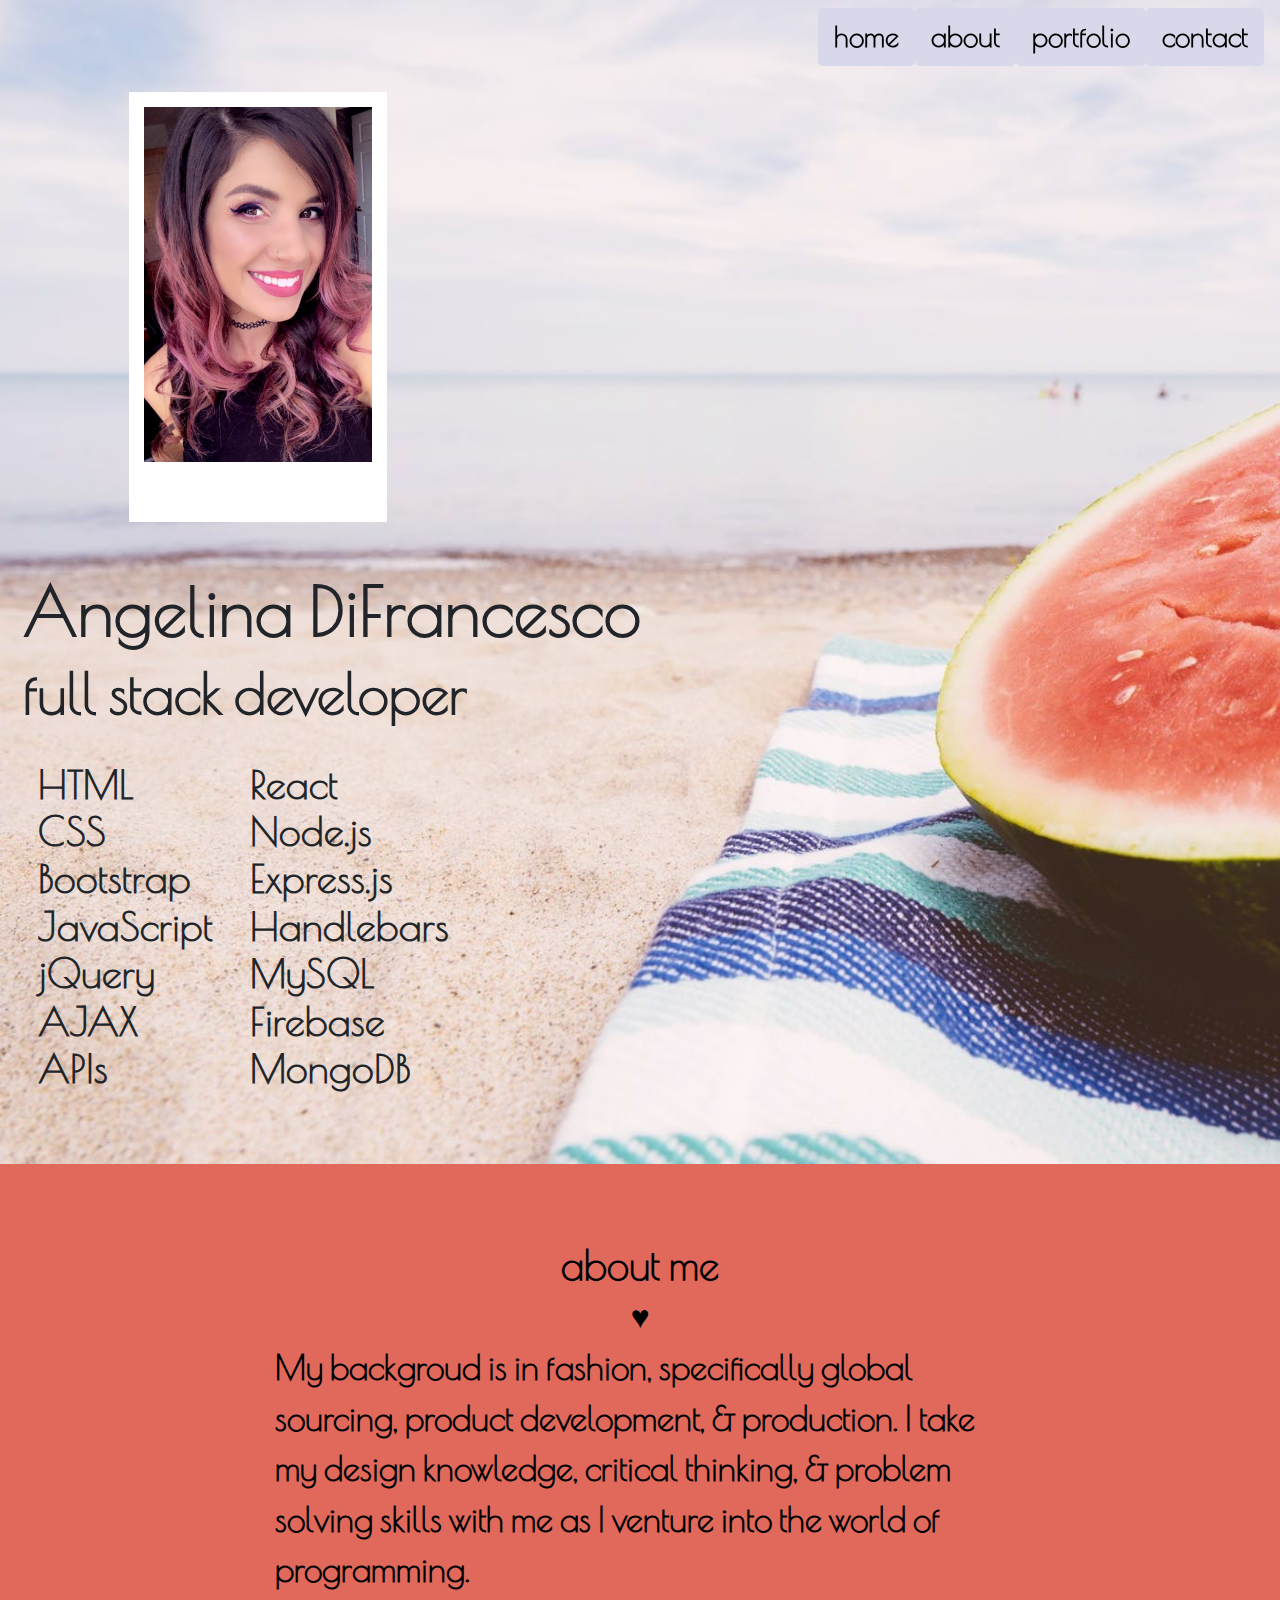
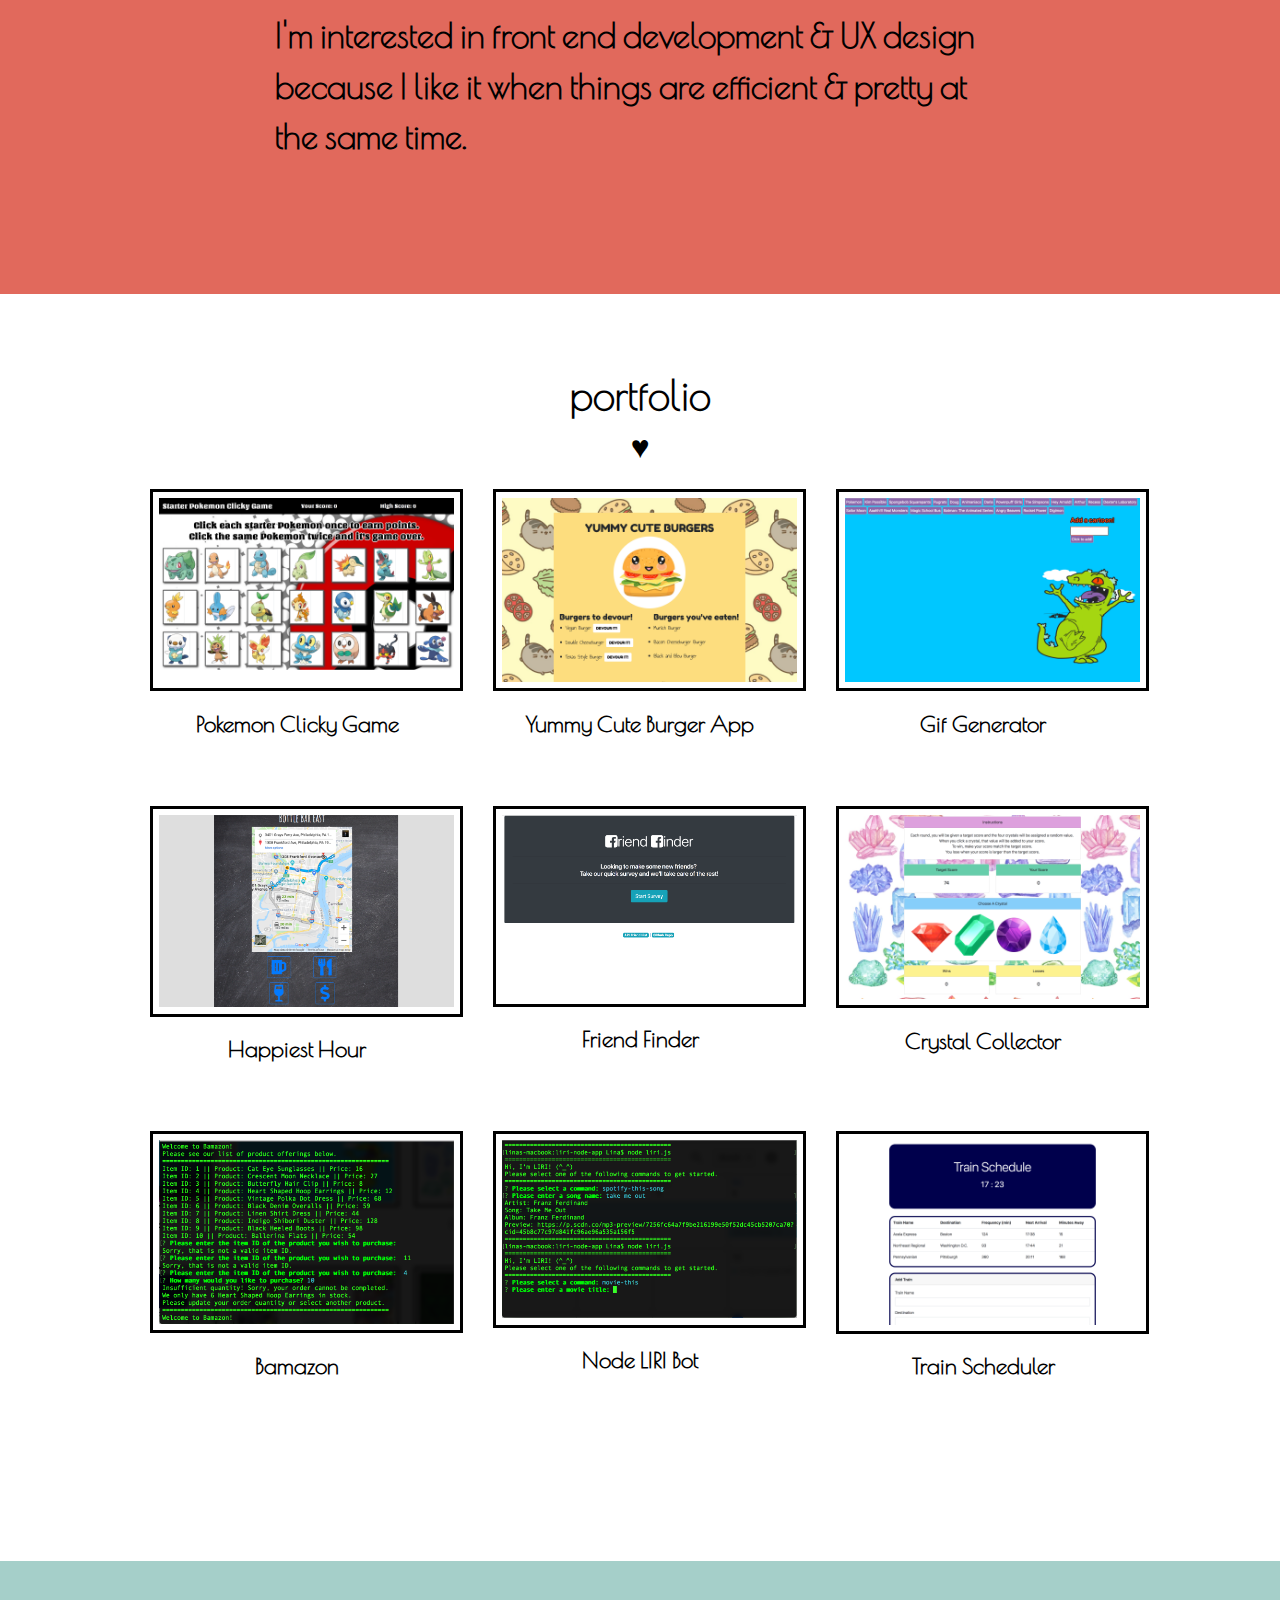
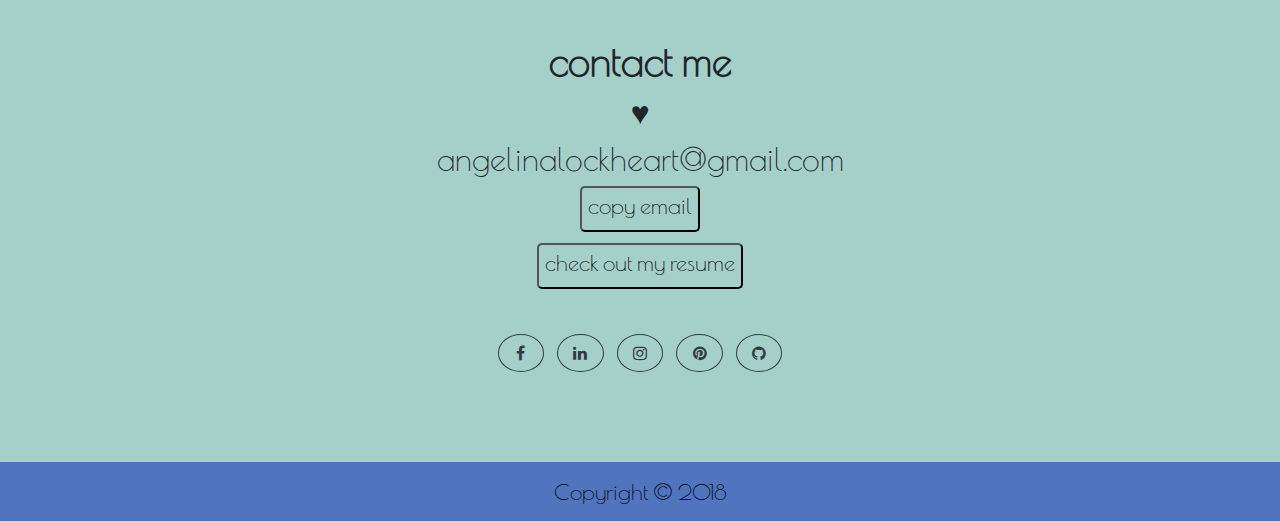
<file: index.html>
<!DOCTYPE html>
<html lang="en-us">
    <meta charset="UTF-8">

<title>lina &hearts; lockheart</title>

    <link href="https://fonts.googleapis.com/css?family=Poiret+One" rel="stylesheet">
    <link rel="stylesheet" href="https://maxcdn.bootstrapcdn.com/bootstrap/4.0.0/css/bootstrap.min.css" integrity="sha384-Gn5384xqQ1aoWXA+058RXPxPg6fy4IWvTNh0E263XmFcJlSAwiGgFAW/dAiS6JXm" crossorigin="anonymous">
    <link rel="stylesheet" href="https://cdnjs.cloudflare.com/ajax/libs/font-awesome/4.7.0/css/font-awesome.min.css">
    <link rel="stylesheet" type="text/css" href="assets/css/style.css">

</head>

<body>

<div id="top">
</div>

<header class="masthead bg-primary text-black text-left">
    <div class="row">
          <div class="col-lg-12 navPosition">
            <nav class="navbar fixed-top justify-content-end">
              <ul class="nav nav-bar">
                <li class="nav-item">
                  <a class="nav-link active" href="#top"><strong class="navBorder">home</strong></a>
                </li>
                <li class="nav-item">
                  <a class="nav-link active" href="#aboutSection"><strong class="navBorder">about</strong></a>
                </li>
                <br>
                <li class="nav-item">
                  <a class="nav-link" href="#portfolioSection"><strong class="navBorder">portfolio</strong></a>
                </li>
                <br>
                <li class="nav-item">
                  <a class="nav-link" href="#contactSection"><strong class="navBorder">contact</strong></a>
                </li>
              </ul>
            </nav>
          </div>
    </div>

    <div class="row">
        <div class="col-lg-5 photoDiv">
          <img class="profilePic" src="assets/images/angelina2018.JPG" alt="Angelina DiFrancesco">
        </div>
        <div class="col-lg-7">
        </div>
      </div>

<div class="introDiv">
    <div class="row">
        <div class="col-xs-12">
              <h1 class="name"><strong>Angelina DiFrancesco</strong></h1>
              <h1 class="profession">full stack developer</h1>
        </div>
    </div>

    <br>

    <div class="row">
        <div class="col-sm-2">
          <strong>
            <p class="skills">HTML</p>
            <p class="skills">CSS</p>
            <p class="skills">Bootstrap</p>
            <p class="skills">JavaScript</p>
            <p class="skills">jQuery</p>
            <p class="skills">AJAX</p>
            <p class="skills">APIs</p>
          </strong>
        </div>
        <div class="col-sm-2">
          <strong>
            <p class="skills">React</p>
            <p class="skills">Node.js</p>
            <p class="skills">Express.js</p>
            <p class="skills">Handlebars</p>
            <p class="skills">MySQL</p>
            <p class="skills">Firebase</p>
            <p class="skills">MongoDB</p>
          </strong>
        </div>
    </div>
</div>


</header>

<section class="aboutSection bg-secondary" id="aboutSection">
  <div class="container">
      <h1><strong>about me</strong></h1>
      <h2>&hearts;</h2>

    <div class="row">
      <div class="col-sm-2"></div>
      <div class="col-lg-8">
            <p class="aboutParagraph">My backgroud is in fashion, specifically global sourcing,
              product development, &amp; production. I take my design knowledge, critical thinking, 
              &amp; problem solving skills 
              with me as I venture into the world of programming.
            <p class="aboutParagraph">
              I'm interested in front end development &amp; UX design because 
              I like it when things are efficient &amp; pretty at the same time.
            </p>
      </div>
      <div class="col-md-2"></div>

  </div>
</section>

<section class="portfolio bg-white" id="portfolioSection">
  <div class="container">
    <h1><strong>portfolio</strong></h1>
      <h2>&hearts;</h2>

    <div class="thumbnailWrapper">

    <div class="row">

        <div class="col-md-4">
          <div class="imgContainer">
            <img class="img-fluid imgMod" src="assets/images/clickygame.png" alt="clicky game">
            <a class="projectName" href="https://linalockheart.github.io/clicky-game/"><p>Pokemon Clicky Game</p></a>
          </div>
        </div>

        <div class="col-md-4">
            <div class="imgContainer">
              <img class="img-fluid imgMod" src="assets/images/burger.png" alt="burger app">
              <a class="projectName" href="https://sheltered-lake-45162.herokuapp.com/"><p>Yummy Cute Burger App</p></a>
            </div>
          </div>

        <div class="col-md-4">
          <div class="imgContainer">
            <img class="img-fluid imgMod" src="assets/images/gifgenerator.png" alt="gif generator">
            <a class="projectName" href="GIF-Generator/index.html"><p>Gif Generator</p></a>
            </div>
        </div>

      </div>
    <br>
    <div class="row">
        
        <div class="col-md-4">
          <div class="imgContainer">
            <img class="img-fluid imgMod" src="assets/images/happiesthour.png" alt="happiest hour app">
            <a class="projectName" href="https://morning-everglades-73353.herokuapp.com/"><p>Happiest Hour</p></a>
          </div>
        </div>

        <div class="col-md-4">
          <div class="imgContainer">
            <img class="img-fluid imgMod" src="assets/images/friendfinder.png" alt="friend finder">
            <a class="projectName" href="https://salty-brushlands-21766.herokuapp.com/"><p>Friend Finder</p></a>
          </div>
        </div>

        <div class="col-md-4">
          <div class="imgContainer">
            <img class="img-fluid imgMod" src="assets/images/crystalcollector.png" alt="crystal collector">
            <a class="projectName" href="unit-4-game/index.html"><p>Crystal Collector</p></a>
          </div>
        </div>

        
    </div>

    <br>

    <div class="row">

          <div class="col-md-4">
            <div class="imgContainer">
              <img class="img-fluid imgMod" src="assets/images/bamazon.png" alt="word guess game">
              <a class="projectName" href="https://github.com/linalockheart/bamazon.git"><p>Bamazon</p></a>
            </div>
          </div>
  
          <div class="col-md-4">
            <div class="imgContainer">
              <img class="img-fluid imgMod" src="assets/images/nodeliri.png" alt="node liri app">
              <a class="projectName" href="https://github.com/linalockheart/liri-node-app.git"><p>Node LIRI Bot</p></a>
            </div>
          </div>

          <div class="col-md-4">
            <div class="imgContainer">
              <img class="img-fluid imgMod" src="assets/images/trainscheduler.png" alt="train scheduler">
              <a class="projectName" href="Train-Scheduler/index.html"><p>Train Scheduler</p></a>
            </div>
          </div>
      
    </div>

      <br>
    
    <!-- <div class="row"> -->

        <!-- <div class="col-md-4">
          <div class="imgContainer">
            <img class="img-fluid imgMod" src="assets/images/inventory.png" alt="inventory app">
            <a class="projectName" href="https://github.com/carterbaldwin/project3lastditch"><p>Inventory</p></a>
          </div>
        </div> -->

      <!-- <div class="col-md-4">
        <div class="imgContainer">
          <img class="img-fluid imgMod bandana" src="assets/images/bandana.png" alt="bandana">
          <a class="projectName" href="Project1/index.html"><p>Bandana App</p></a>
        </div>
    </div> -->

    <!-- <div class="col-md-4">
      <div class="imgContainer">
        <img class="img-fluid imgMod" src="assets/images/mongoscraper.png" alt="mongo news scraper">
        <a class="projectName" href="https://cryptic-dawn-33124.herokuapp.com/?"><p>NFL News Scraper</p></a>
      </div>
    </div> -->

    </div>

  </div>

    </div>
  </div>
</section>

<section class="contact bg-info" id="contactSection">
  <div class="container">
    <h1><strong>contact me</strong></h1>
      <h2>&hearts;</h2>
    <div class="row">
      <div class="col-lg-12">
        <h2 id="my-email">angelinalockheart@gmail.com</h2>
          <button onclick="copyEmail('#my-email')">copy email</button>
      </div>
    </div>

    <div class="row">
        <div class="col-lg-12">

        <button>
          <a href="https://docs.google.com/document/d/1QwlftWCeHk9vPXf5XsZkZS0EFCzsASBKqU2fjX1r8dk/edit?usp=sharing">check out my resume</a>
        </button>
        
        </div>
    </div>

    <br>

    <div class="row">
      <div class="col-lg-12">

          <ul class="list-inline mb-0">
              <li class="list-inline-item">
                <a class="btn btn-outline-dark btn-social text-center rounded-circle" href="https://www.facebook.com/linalockheart">
                  <i class="fa fa-fw fa-facebook"></i>
                </a>
              </li>
              <li class="list-inline-item">
                <a class="btn btn-outline-dark btn-social text-center rounded-circle" href="https://www.linkedin.com/in/angelina-difrancesco/">
                  <i class="fa fa-fw fa-linkedin"></i>
                </a>
              </li>
              <li class="list-inline-item">
                <a class="btn btn-outline-dark btn-social text-center rounded-circle" href="https://www.instagram.com/linalockheart/">
                  <i class="fa fa-fw fa-instagram"></i>
                </a>
              </li>
              <li class="list-inline-item">
                  <a class="btn btn-outline-dark btn-social text-center rounded-circle" href="https://www.pinterest.com/linalockheart/">
                    <i class="fa fa-fw fa-pinterest"></i>
                  </a>
              </li>
              <li class="list-inline-item">
                  <a class="btn btn-outline-dark btn-social text-center rounded-circle" href="https://github.com/linalockheart">
                    <i class="fa fa-fw fa-github"></i>
                  </a>
              </li>
            </ul>

      </div>
    </div>

  </div>
</section>
  
<footer class="footer">
    Copyright &copy; 2018
</footer>


<script src="https://cdnjs.cloudflare.com/ajax/libs/jquery/3.2.1/jquery.min.js"></script>
<script type="text/javascript" src="assets/javascript/logic.js"></script>

</body>

</html>
</file>
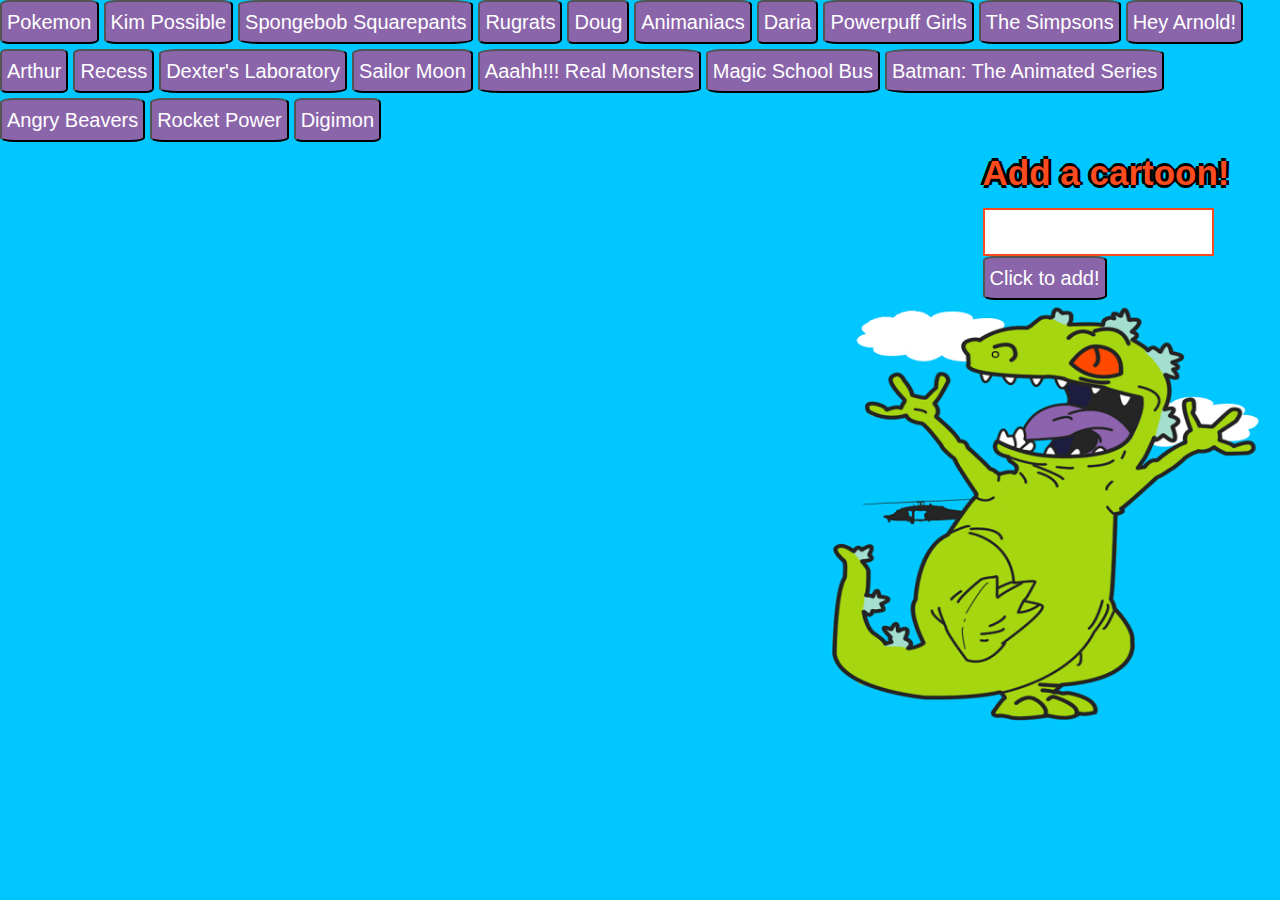
<file: GIF-Generator/index.html>
<!DOCTYPE html>
<html lang="en-us">
    <meta charset="UTF-8">

<title>90's Cartoons Are GifTastic!</title>

    <link rel="stylesheet" type="text/css" href="assets/css/reset.css">
    <link rel="stylesheet" href="https://maxcdn.bootstrapcdn.com/bootstrap/4.0.0/css/bootstrap.min.css" integrity="sha384-Gn5384xqQ1aoWXA+058RXPxPg6fy4IWvTNh0E263XmFcJlSAwiGgFAW/dAiS6JXm" crossorigin="anonymous">
    <link rel="stylesheet" type="text/css" href="assets/css/style.css">

</head>

<body>

<div class = "wrapper">

<div class="row">
    <div class="col-lg-12">
        <div id="button-container">
        </div>
    </div>
</div>

<div class ="row">
    <div id="gifs-appear-here" class="col-lg-9">
    </div>

    <div class="col-sm-3">
        <form id="cartoon-form">
                <label for="cartoon-input" id="addBtnText">Add a cartoon!</label>
                <br>
                <input type="text" id="cartoon-input">
                <br>
                <input id="add-cartoon" type="submit" value="Click to add!">
    </div>
</div>

</div>

<script src="https://cdnjs.cloudflare.com/ajax/libs/jquery/3.2.1/jquery.min.js"></script>
<script type="text/javascript" src="assets/javascript/javascript.js"></script>

</body>

</html>
</file>
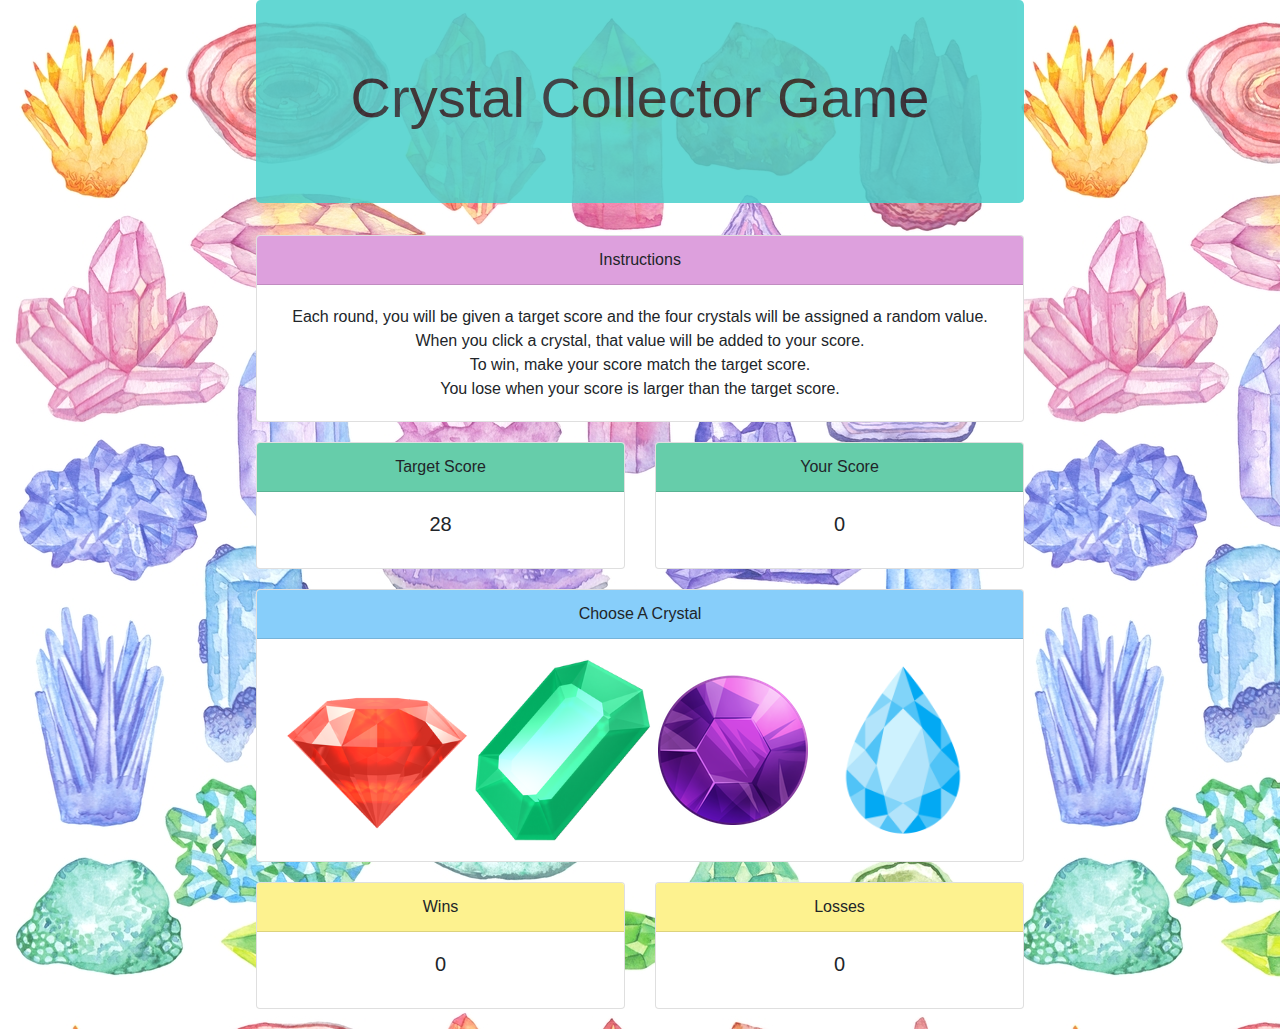
<file: unit-4-game/index.html>
<!DOCTYPE html>
<html lang=en-us>
    <meta charset="UTF 8">
    <head>
        <title>Crystal Collector Game!</title>
        <link rel-"stylesheet" type="text/css" href="assets/css/reset.css">
        <link rel="stylesheet" href="https://maxcdn.bootstrapcdn.com/bootstrap/4.0.0/css/bootstrap.min.css" integrity="sha384-Gn5384xqQ1aoWXA+058RXPxPg6fy4IWvTNh0E263XmFcJlSAwiGgFAW/dAiS6JXm" crossorigin="anonymous">
        <link rel="stylesheet" type="text/css" href="assets/css/style.css">
    </head>
    
    <body>

        <div class="wrapper">
                <div class="jumbotron">
                        <div class="container">
                          <h1 class="display-4">Crystal Collector Game</h1>
                        </div>
                </div>

        <div class="row">
            <div class="col-lg-12">
                    <div class="card">
                            <div class="card-header instructionsHeader">
                              Instructions
                            </div>
                            <div class="card-body">
                              <!-- <h5 class="card-title">Special title treatment</h5> -->
                              <p class="card-text">Each round, you will be given a target score and the four crystals will be assigned a random value. 
                                <br>When you click a crystal, that value will be added to your score.
                                <br>To win, make your score match the target score.
                                <br>You lose when your score is larger than the target score.</p>
                            </div>
                    </div>
            </div>
        </div>

        <div class="row">
            <div class="col-md-6">
                    <div class="card">
                            <div class="card-header scoreHeader">
                              Target Score
                            </div>
                            <div class="card-body">
                              <h5 class="card-title" id="targetScore"></h5>
                            </div>
                    </div>
            </div>

                <div class="col-md-6">
                        <div class="card">
                                <div class="card-header scoreHeader">
                                  Your Score
                                </div>
                                <div class="card-body">
                                  <h5 class="card-title" id="yourScore">0</h5>
                                </div>
                        </div>
                </div>
        </div>

        <div class="row">
                <div class="col-lg-12">
                        <div class="card">
                                <div class="card-header crystalHeader">
                                  Choose A Crystal
                                </div>
                                <div class="card-body">
                                    <img src="assets/images/ruby.png" alt="ruby" style="width:25%;height:25%" id="red">
                                    <img src="assets/images/emerald.png" alt="emerald" style="width:25%;height:25%" id="green">
                                    <img src="assets/images/amethyst.png" alt="amethyst" id="purple">
                                    <img src="assets/images/aquamarine.png" alt="aquamarine" style="width:25%;height:25%" id="blue">
                                </div>
                        </div>
                </div>
        </div>

        <div class="row">
                <div class="col-md-6">
                        <div class="card">
                                <div class="card-header winsHeader">
                                  Wins
                                </div>
                                <div class="card-body">
                                  <h5 class="card-title" id="wins">0</h5>
                                </div>
                        </div>
                </div>
    
                <div class="col-md-6">
                        <div class="card">
                                <div class="card-header lossHeader">
                                Losses
                                </div>
                                <div class="card-body">
                                <h5 class="card-title" id="losses">0</h5>
                                </div>
                            </div>
                    </div>
            </div>


        </div>
    <script src="https://cdnjs.cloudflare.com/ajax/libs/jquery/3.2.1/jquery.min.js"></script>
    <script type="text/javascript" src="assets/javascript/game.js"></script>

    </body>
</html>
</file>
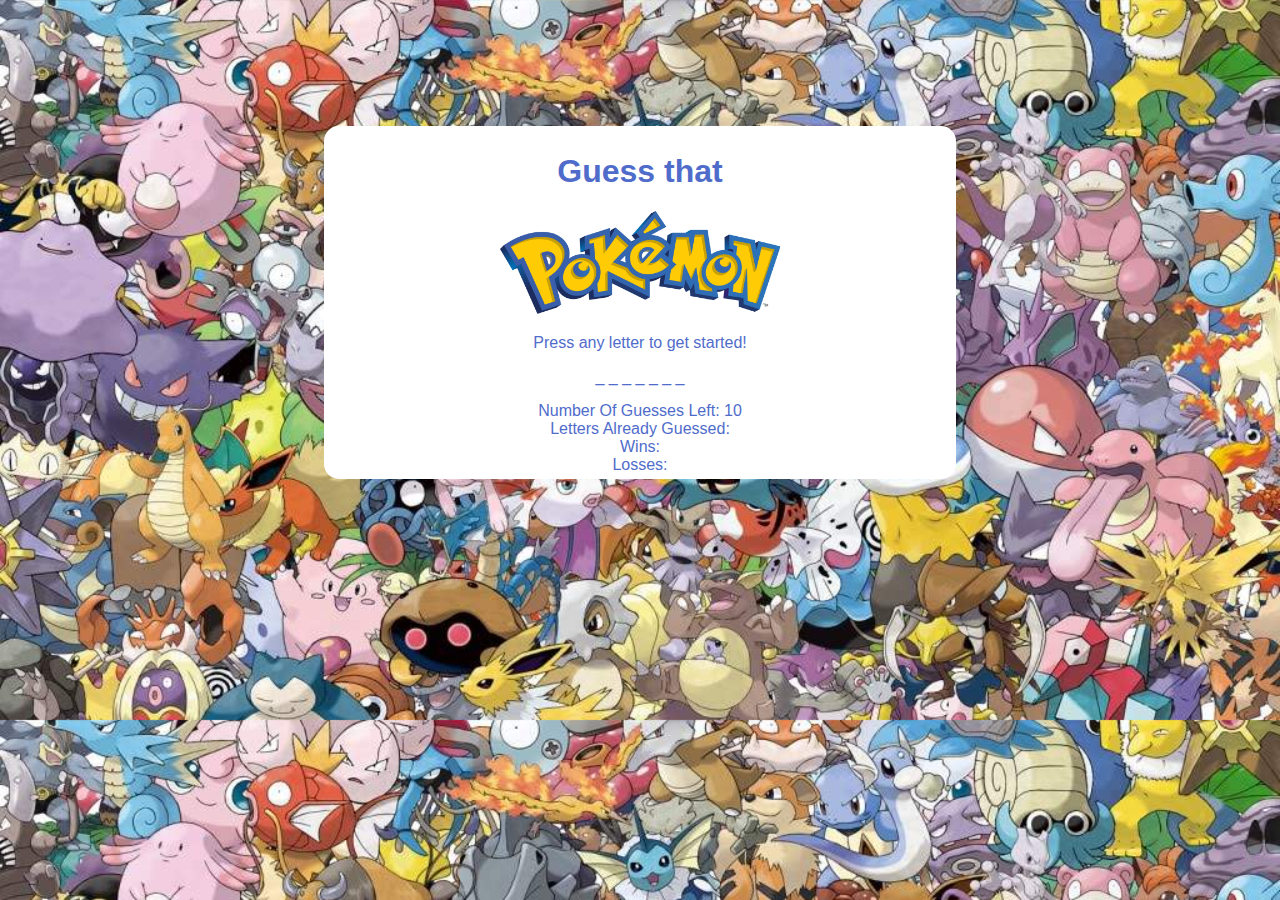
<file: Word-Guess-Game/index.html>
<!DOCTYPE html>
<html lang="en-us">
    <meta charset="UTF-8">

    <title>Guess that Pokemon!</title>

    <link rel-"stylesheet" type="text/css" href="assets/css/reset.css">
    <link rel="stylesheet" type="text/css" href="assets/css/style.css">

</head>

<body>

<div class = "wrapper">
<div class = "game">

<div class = "gameTitle">
    <h1> Guess that </h1>
    <img class="logo" src="assets/images/pokemon-logo.png" alt="Pokemon">
</div>

<div class = "instructions">
<p>Press any letter to get started!</p>
</div>

<div class ="wordToGuess">
    <p id = "dashes">_ _ _ _ _ _ _</p>
</div>

<div>
    Number Of Guesses Left: 
        <span id = "guessesLeft"></span>
</div>

<div>
    Letters Already Guessed:
    <span id ="lettersGuessed"></span>
</div>

<div class = "wins">
    Wins: 
    <span id ="winCount"></span>
</div>

<div class = "losses">
    Losses: 
    <span id = "lossCount"></span>
</div>

</div>
</div>

<script type="text/javascript" src="assets/javascript/game.js"></script>

</body>

</html>
</file>
<file: assets/css/style.css>
* {
  box-sizing: border-box;
}

body {
  font-family: 'Poiret One', sans-serif;
  font-size: 140%;
}

.bg-primary {
  padding-top: 0%;
  background-image: url("../images/watermelon-beach.jpeg") !important;
  background-size: cover;
  background-repeat: no-repeat;
  background-position: left top;
}

.navPosition {
  padding-bottom: 7%;;
}

@media screen and (max-width: 710px) {
  .navPosition {
      padding-bottom: 13%;
  }
}

.navBorder:hover {
  background-color: black;
  color: #A5CFC9;
  padding: 2%;
  border-radius: 5px;
  padding-bottom:7%;
}

.nav-link {
  color: black !important;
  font-weight: bolder;
  font-size: 125%;
  background-color: #D7D8E9;
  border-radius: 5px;
}

@media screen and (max-width: 476px) {
  .navPosition {
      font-size: 75%;
  }
}

.container {
  width: auto;
  padding-top: 5%;
  padding-bottom: 5%;
}

.introDiv {
  padding-left: 3%;
  padding-bottom: 5%;
  text-align: left;
  font-weight: bold;
}


.name {
  font-weight: bolder;
  font-size: 300%;
  margin-top: 8%;
}

.profession {
  font-weight: bolder;
  font-size: 250%;
}


.skills {
  font-size: 175%;
  font-weight: bolder;
  line-height: 80%;
}

.photoDiv {
  text-align: center;
}

.profilePic {
  width: 50%;
  border-style: solid;
  border-color: white;
  border-width: 15px;
  border-bottom-width: 60px;
}

.bg-secondary {
  background-color:#E1695C !important;
}

.aboutSection {
  text-align: center;
  color: black;
  padding-bottom: 4%;
  padding-top: 1%;
}

.aboutParagraph {
  text-align: left;
  color:black;
  font-weight:bolder;
  font-size: 150%;
}

.portfolio {
  color:  black !important;
  text-align: center;
  padding-top: 1%;
  padding-bottom: 5%;
}

.thumbnailWrapper {
  padding-left: 5%;
  padding-right: 5%;
  text-align: center;
}

.imgMod {
  width: 100%;
  height: 100%;
  padding: 2%;;
  border-style: solid;
  border-color: black;
  border-width: medium;
  margin: 3%;
  margin-bottom: 5%;
  margin-top: 5%;
}

.projectName {
  color: black !important;
  font-weight: bolder;
}

.projectName:hover {
  color: #E1695C !important;
  font-weight: bolder;
  text-decoration: underline;
}

.contact {
  text-align: center;
  padding-top: 1%;
  padding-bottom: 2%;
}

.bg-info{
  background-color: #A5CFC9 !important;
}

button {
  border-radius: 5px;
  margin-bottom: 1%;
  background-color: #A5CFC9;
  border-color: black;
  padding-bottom:7px;
}

button:hover {
  background-color: black;
  color: #A5CFC9 !important;
}

a {
  color: black;
  text-decoration: none;
}

a:hover {
  background-color: black;
  color: #A5CFC9;
  text-decoration: none;
}

.footer {
  text-align: center;
  background-color:#5174BF;
  color:black;
  font-size: 100%;
  padding: 1%;
}
</file>
<file: GIF-Generator/assets/css/style.css>
* {
    box-sizing: border-box;
  }

body {
    background-image: url("../images/reptar-background-blue.png");
    background-size: cover;
}

.cartoon-btn {
    padding: 5px;
    margin-right: 5px;
    margin-bottom: 5px;
    font-size: 20px;
    background-color: #8B65AA;
    color: #ffffff;
    border-radius: 10%;
}

#addBtnText {
    color: #FC4B1E;
    font-size: 35px;
    text-shadow: -3px 0 black, 0 3px black, 3px 0 black, 0 -3px black;
    font-weight: bold;
}

#cartoon-input {
    background-color: #ffffff;
    border: 2px solid #FC4B1E;
    padding: 10px;
}

#add-cartoon {
    padding: 5px;
    font-size: 20px;
    background-color: #8B65AA;
    color: #ffffff;
    border-radius: 10%;
}

.ratingAndGif {
    float: left;
    margin-right: 10px;
    margin-top: 15px;
    margin-bottom: 15px;
}

p {
    font-family: 'Segoe UI', Tahoma, Geneva, Verdana, sans-serif;
    font-size: 18px;
    font-weight: bold;
    text-shadow: -3px 0 black, 0 3px black, 3px 0 black, 0 -3px black;
    color: #A6D42F;
}
</file>
<file: unit-4-game/assets/css/style.css>
* {
    box-sizing: border-box;
  }

body {
    text-align: center;
    background-image: url("../images/crystals-background.jpg");
}

.wrapper {
    margin-right: 20%;
    margin-left: 20%;
}

.jumbotron {
    background-color:	#48D1CC;
    opacity: 0.85;
}

.instructionsHeader {
    background-color: #DDA0DD;
}

.card {
    margin-bottom: 20px;
}

.scoreHeader {
    background-color:	#66CDAA;
}

.crystalHeader {
    background-color: 	#87CEFA;
}

.winsHeader, .lossHeader {
    background-color:#FDF28F
}
</file>
<file: Word-Guess-Game/assets/css/style.css>
* {
    box-sizing: border-box;
  }

  body {
      text-align: center;
      color: #506CCB;
      font-family: Arial, Helvetica, sans-serif;
      background-image: url("../images/background.jpg");
      background-size: cover;
  }

  .wrapper {
      margin-left: 25%;
      margin-right: 25%;
      margin-top: 10%;
      margin-bottom: 10%;
      background-color: #ffffff;
      border-radius: 15px;
      padding: 5px;   
  }

  .logo {
      height: 45%;
      width: 45%;
  }
</file>
